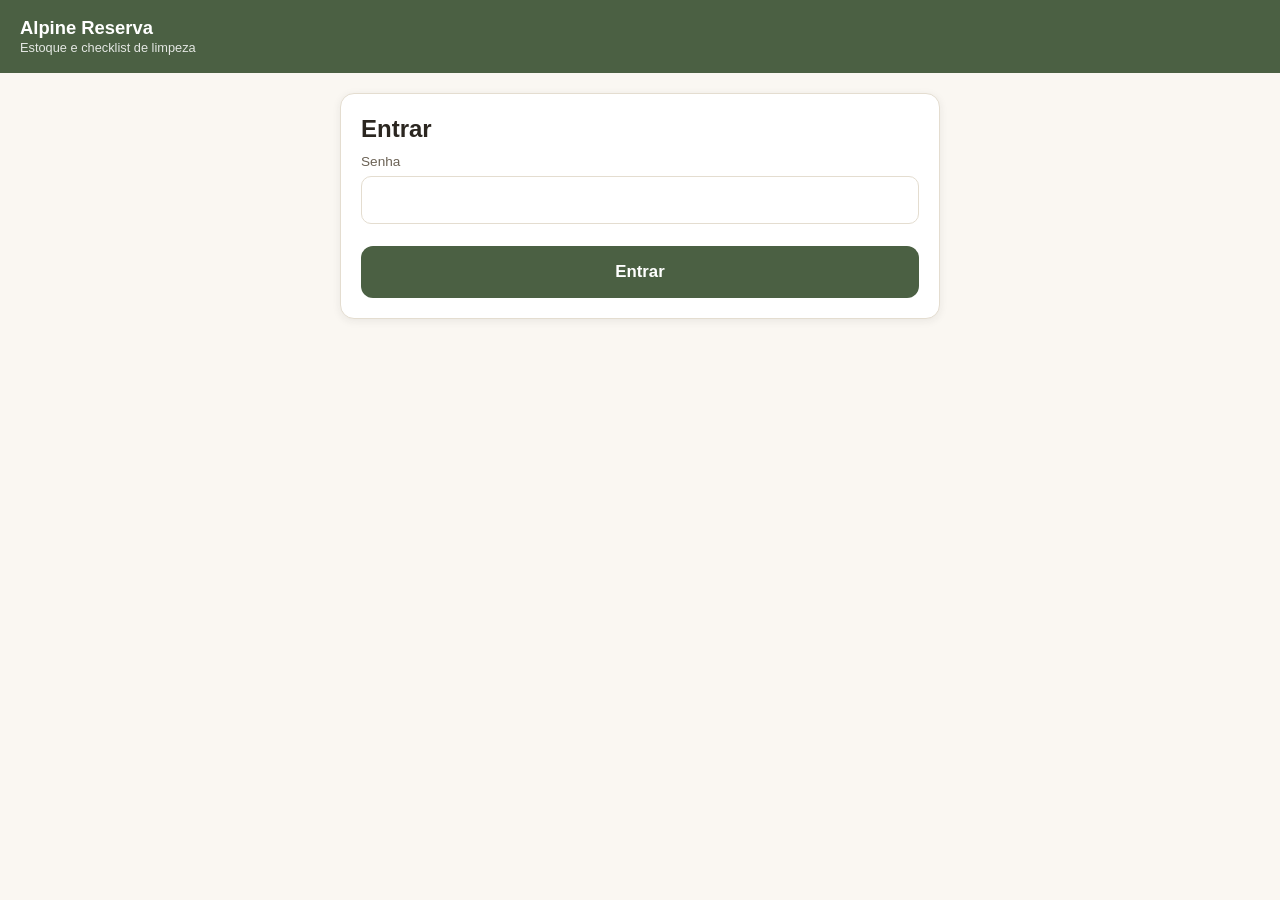
<file: index.html>
<!DOCTYPE html>
<html lang="pt-BR">
<head>
<meta charset="UTF-8" />
<meta name="viewport" content="width=device-width, initial-scale=1.0" />
<title>Alpine Reserva — Acesso</title>
<link rel="stylesheet" href="css/style.css" />
</head>
<body>

<header class="topo">
  <div>
    <h1>Alpine Reserva</h1>
    <div class="subtitulo">Estoque e checklist de limpeza</div>
  </div>
</header>

<main>

  <div id="areaSenha" class="cartao">
    <h2>Entrar</h2>
    <div id="erroLogin"></div>
    <form id="formLogin">
      <label for="campoSenha">Senha</label>
      <input type="password" id="campoSenha" autocomplete="current-password" required />
      <br /><br />
      <button type="submit" class="botao botao-primario" id="botaoEntrar">Entrar</button>
    </form>
  </div>

  <div id="areaMenu" class="cartao" style="display:none;">
    <h2>O que você quer fazer?</h2>
    <div class="grade-cabanas">
      <a class="cartao-cabana" href="limpeza.html">🧹 Registrar limpeza</a>
      <a class="cartao-cabana" href="estoque.html">📦 Estoque e compras</a>
      <a class="cartao-cabana" href="avaliacoes.html">⭐ Avaliações dos hóspedes</a>
    </div>
  </div>

</main>

<script src="js/config.js"></script>
<script src="js/api.js"></script>
<script>
  const senhaSalva = sessionStorage.getItem('alpine_senha');
  if (senhaSalva) {
    document.getElementById('areaSenha').style.display = 'none';
    document.getElementById('areaMenu').style.display = 'block';
  }

  document.getElementById('formLogin').addEventListener('submit', async (ev) => {
    ev.preventDefault();
    const erroDiv = document.getElementById('erroLogin');
    const botao = document.getElementById('botaoEntrar');
    const senha = document.getElementById('campoSenha').value;
    erroDiv.innerHTML = '';
    botao.disabled = true;
    botao.textContent = 'Verificando...';

    // Guarda temporariamente para a chamada de API usar, confirma antes de fixar.
    sessionStorage.setItem('alpine_senha', senha);

    try {
      const resultado = await chamarApi('login', { senha: senha });
      if (resultado && resultado.ok) {
        document.getElementById('areaSenha').style.display = 'none';
        document.getElementById('areaMenu').style.display = 'block';
      } else {
        sessionStorage.removeItem('alpine_senha');
        erroDiv.innerHTML = '<div class="erro">Senha incorreta. Tente novamente.</div>';
      }
    } catch (err) {
      sessionStorage.removeItem('alpine_senha');
      erroDiv.innerHTML = '<div class="erro">' + err.message + '</div>';
    } finally {
      botao.disabled = false;
      botao.textContent = 'Entrar';
    }
  });
</script>

</body>
</html>
</file>
<file: css/style.css>
:root {
  --cor-fundo: #faf7f2;
  --cor-cartao: #ffffff;
  --cor-texto: #2b2620;
  --cor-texto-suave: #6b6255;
  --cor-primaria: #4b6043;
  --cor-primaria-escura: #374a30;
  --cor-borda: #e4ddd0;

  --cor-ok: #4c8c4a;
  --cor-ok-fundo: #e7f3e6;
  --cor-repus: #3b82c4;
  --cor-repus-fundo: #e6f0f9;
  --cor-precisa: #c98a1f;
  --cor-precisa-fundo: #fbf0dd;
  --cor-critico: #c2650f;
  --cor-critico-fundo: #fbe4d0;
  --cor-faltando: #c34343;
  --cor-faltando-fundo: #fbe8e8;

  --raio: 14px;
  --sombra: 0 2px 8px rgba(43, 38, 32, 0.08);
}

* {
  box-sizing: border-box;
}

html, body {
  margin: 0;
  padding: 0;
}

body {
  font-family: -apple-system, BlinkMacSystemFont, "Segoe UI", Roboto, Helvetica, Arial, sans-serif;
  background: var(--cor-fundo);
  color: var(--cor-texto);
  line-height: 1.4;
  padding-bottom: 100px;
}

a {
  color: inherit;
}

h1, h2, h3 {
  margin: 0 0 0.5rem 0;
  line-height: 1.25;
}

.topo {
  background: var(--cor-primaria);
  color: #fff;
  padding: 1rem 1.25rem;
  display: flex;
  align-items: center;
  justify-content: space-between;
  gap: 0.75rem;
}

.topo h1 {
  font-size: 1.15rem;
  margin: 0;
}

.topo .subtitulo {
  font-size: 0.8rem;
  opacity: 0.85;
}

.link-topo {
  color: #fff;
  text-decoration: underline;
  font-size: 0.85rem;
  white-space: nowrap;
}

main {
  max-width: 640px;
  margin: 0 auto;
  padding: 1.25rem;
}

.painel-largura main {
  max-width: 960px;
}

.cartao {
  background: var(--cor-cartao);
  border: 1px solid var(--cor-borda);
  border-radius: var(--raio);
  padding: 1.25rem;
  margin-bottom: 1rem;
  box-shadow: var(--sombra);
}

.botao {
  display: inline-flex;
  align-items: center;
  justify-content: center;
  min-height: 52px;
  padding: 0.75rem 1.25rem;
  border-radius: 12px;
  border: none;
  font-size: 1.05rem;
  font-weight: 600;
  cursor: pointer;
  text-align: center;
}

.botao-primario {
  background: var(--cor-primaria);
  color: #fff;
  width: 100%;
}

.botao-primario:active {
  background: var(--cor-primaria-escura);
}

.botao-secundario {
  background: #fff;
  color: var(--cor-primaria);
  border: 2px solid var(--cor-primaria);
  width: 100%;
}

.botao:disabled {
  opacity: 0.5;
  cursor: not-allowed;
}

input[type="text"],
input[type="password"],
input[type="date"],
input[type="number"],
select {
  width: 100%;
  min-height: 48px;
  padding: 0.6rem 0.8rem;
  border-radius: 10px;
  border: 1px solid var(--cor-borda);
  font-size: 1rem;
  background: #fff;
  color: var(--cor-texto);
}

label {
  display: block;
  font-size: 0.85rem;
  color: var(--cor-texto-suave);
  margin-bottom: 0.3rem;
}

.erro {
  background: var(--cor-faltando-fundo);
  color: var(--cor-faltando);
  border-radius: 10px;
  padding: 0.75rem 1rem;
  margin-bottom: 1rem;
  font-size: 0.9rem;
}

.aviso-carregando {
  color: var(--cor-texto-suave);
  text-align: center;
  padding: 2rem 0;
}

/* ---- Seleção de cabana ---- */

.grade-cabanas {
  display: grid;
  gap: 0.75rem;
}

.cartao-cabana {
  display: block;
  width: 100%;
  background: #fff;
  border: 2px solid var(--cor-borda);
  border-radius: var(--raio);
  padding: 1.25rem;
  font-size: 1.2rem;
  font-weight: 700;
  color: var(--cor-primaria-escura);
  text-align: left;
  cursor: pointer;
}

.cartao-cabana:active {
  border-color: var(--cor-primaria);
  background: var(--cor-ok-fundo);
}

/* ---- Checklist ---- */

.ambiente {
  margin-bottom: 1.5rem;
}

.ambiente-titulo {
  font-size: 0.95rem;
  font-weight: 700;
  text-transform: uppercase;
  letter-spacing: 0.03em;
  color: var(--cor-primaria-escura);
  margin: 0 0 0.6rem 0.1rem;
}

.item-produto {
  background: var(--cor-cartao);
  border: 1px solid var(--cor-borda);
  border-radius: var(--raio);
  padding: 0.9rem;
  margin-bottom: 0.75rem;
}

.item-produto-nome {
  font-weight: 600;
  font-size: 1.02rem;
  margin-bottom: 0.6rem;
}

.grade-status {
  display: grid;
  grid-template-columns: 1fr 1fr;
  gap: 0.5rem;
}

.botao-status {
  min-height: 50px;
  border-radius: 10px;
  border: 2px solid var(--cor-borda);
  background: #fff;
  font-size: 0.9rem;
  font-weight: 600;
  cursor: pointer;
  padding: 0.4rem;
  color: var(--cor-texto);
}

.botao-status.nivel-otimo.selecionado {
  background: var(--cor-ok-fundo);
  border-color: var(--cor-ok);
  color: var(--cor-ok);
}

.botao-status.nivel-bom.selecionado {
  background: var(--cor-repus-fundo);
  border-color: var(--cor-repus);
  color: var(--cor-repus);
}

.botao-status.nivel-atencao.selecionado {
  background: var(--cor-precisa-fundo);
  border-color: var(--cor-precisa);
  color: var(--cor-precisa);
}

.botao-status.nivel-critico.selecionado {
  background: var(--cor-critico-fundo);
  border-color: var(--cor-critico);
  color: var(--cor-critico);
}

.botao-status.nivel-falta.selecionado {
  background: var(--cor-faltando-fundo);
  border-color: var(--cor-faltando);
  color: var(--cor-faltando);
}

.bloco-titulo {
  font-size: 1.2rem;
  font-weight: 800;
  color: var(--cor-primaria-escura);
  margin: 1.75rem 0 0.9rem 0.1rem;
  padding-top: 1.25rem;
  border-top: 2px solid var(--cor-borda);
}

.bloco-titulo:first-child {
  border-top: none;
  padding-top: 0;
  margin-top: 0;
}

.grade-notas {
  display: flex;
  flex-direction: column;
  gap: 0.5rem;
}

.botao-nota {
  min-height: 48px;
  border-radius: 10px;
  border: 2px solid var(--cor-borda);
  background: #fff;
  font-size: 0.92rem;
  font-weight: 600;
  cursor: pointer;
  padding: 0.5rem 0.9rem;
  text-align: left;
  color: var(--cor-texto);
}

.botao-nota.selecionado {
  background: var(--cor-repus-fundo);
  border-color: var(--cor-repus);
  color: var(--cor-repus);
}

.cartao-avaliacao {
  padding: 1rem;
  border: 1px solid var(--cor-borda);
  border-radius: var(--raio);
  margin-bottom: 1rem;
}

.campo-obs {
  margin-top: 0.6rem;
}

.campo-obs input {
  font-size: 0.9rem;
}

.barra-salvar {
  position: fixed;
  left: 0;
  right: 0;
  bottom: 0;
  background: var(--cor-fundo);
  border-top: 1px solid var(--cor-borda);
  padding: 0.85rem 1.25rem calc(0.85rem + env(safe-area-inset-bottom));
}

.barra-salvar .botao {
  max-width: 640px;
  margin: 0 auto;
}

.tela-confirmacao {
  text-align: center;
  padding: 2.5rem 1.25rem;
}

.tela-confirmacao .icone {
  font-size: 3rem;
  margin-bottom: 0.5rem;
}

/* ---- Painel (dono) ---- */

.grade-cartoes {
  display: grid;
  grid-template-columns: repeat(auto-fit, minmax(220px, 1fr));
  gap: 1rem;
}

.linha-tabela {
  display: flex;
  justify-content: space-between;
  align-items: center;
  gap: 0.75rem;
  padding: 0.6rem 0;
  border-bottom: 1px solid var(--cor-borda);
}

.linha-tabela:last-child {
  border-bottom: none;
}

.etiqueta-status {
  display: inline-block;
  padding: 0.2rem 0.6rem;
  border-radius: 999px;
  font-size: 0.75rem;
  font-weight: 700;
  white-space: nowrap;
}

.etiqueta-status.nivel-otimo {
  background: var(--cor-ok-fundo);
  color: var(--cor-ok);
}
.etiqueta-status.nivel-bom {
  background: var(--cor-repus-fundo);
  color: var(--cor-repus);
}
.etiqueta-status.nivel-atencao {
  background: var(--cor-precisa-fundo);
  color: var(--cor-precisa);
}
.etiqueta-status.nivel-critico {
  background: var(--cor-critico-fundo);
  color: var(--cor-critico);
}
.etiqueta-status.nivel-falta {
  background: var(--cor-faltando-fundo);
  color: var(--cor-faltando);
}

.botao-resolver {
  min-height: 36px;
  padding: 0.3rem 0.9rem;
  border-radius: 999px;
  border: 1.5px solid var(--cor-borda);
  background: #f2efe9;
  color: var(--cor-texto-suave);
  font-size: 0.8rem;
  font-weight: 700;
  cursor: pointer;
}

.botao-resolver.resolvido {
  border-color: var(--cor-ok);
  background: var(--cor-ok-fundo);
  color: var(--cor-ok);
}

.botao-resolver:disabled {
  opacity: 0.8;
  cursor: not-allowed;
}

.filtros {
  display: flex;
  flex-wrap: wrap;
  gap: 0.75rem;
  align-items: flex-end;
  margin-bottom: 1rem;
}

.filtros > div {
  flex: 1;
  min-width: 140px;
}

.filtros .botao {
  min-height: 48px;
  width: auto;
  padding: 0 1.25rem;
}

.abas {
  display: flex;
  gap: 0.5rem;
  margin-bottom: 1rem;
  flex-wrap: wrap;
}

.aba-botao {
  padding: 0.5rem 1rem;
  border-radius: 999px;
  border: 1px solid var(--cor-borda);
  background: #fff;
  cursor: pointer;
  font-size: 0.9rem;
  font-weight: 600;
  color: var(--cor-texto-suave);
}

.aba-botao.ativa {
  background: var(--cor-primaria);
  border-color: var(--cor-primaria);
  color: #fff;
}

.secao-painel {
  display: none;
}

.secao-painel.ativa {
  display: block;
}

.vazio {
  color: var(--cor-texto-suave);
  font-style: italic;
  padding: 1rem 0;
}

.detalhe-sessao {
  margin-top: 0.5rem;
  padding-left: 0.5rem;
  border-left: 3px solid var(--cor-borda);
  display: none;
}

.detalhe-sessao.aberto {
  display: block;
}

.mensagem-sucesso {
  background: var(--cor-ok-fundo);
  color: var(--cor-ok);
  border-radius: 10px;
  padding: 0.75rem 1rem;
  margin-top: 1rem;
  font-size: 0.9rem;
  font-weight: 600;
}

.linha-item-sessao {
  font-size: 0.9rem;
  padding: 0.25rem 0;
  display: flex;
  justify-content: space-between;
  gap: 0.5rem;
}
</file>
